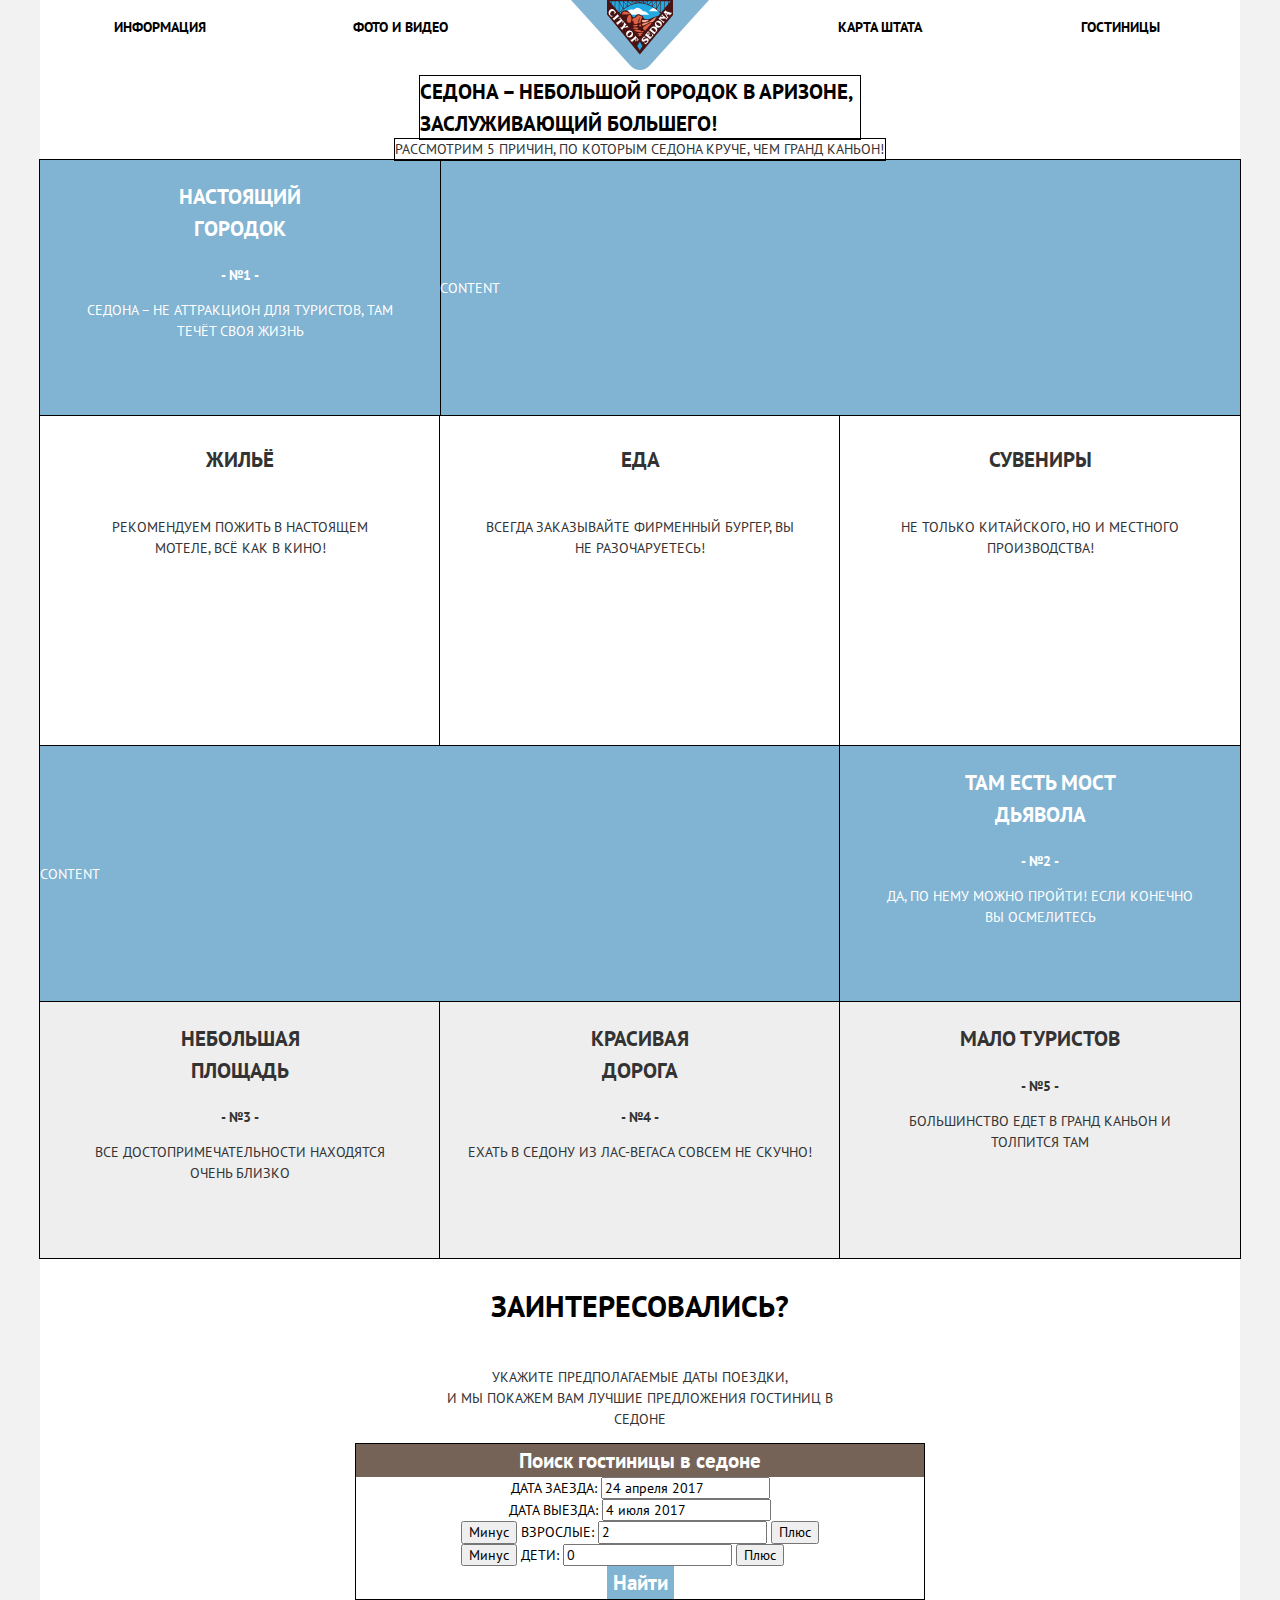
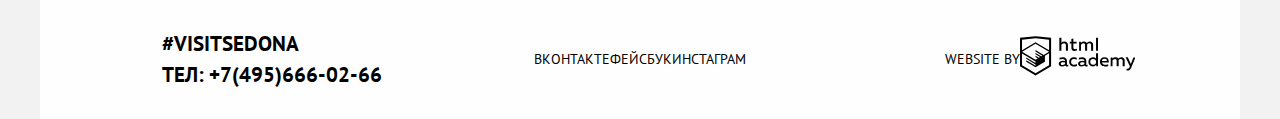
<file: index.html>
<!DOCTYPE html>
<html lang="ru">
<head>
  <meta charset="utf-8">
  <title>HTML Academy: Седона - главная</title>
  <link href="https://fonts.googleapis.com/css?family=PT+Sans:400,700&display=swap&subset=cyrillic" rel="stylesheet">
  <link href="css/normalize.css" rel="stylesheet">
  <link href="css/style.css" rel="stylesheet">
</head>
<body>
  <div class="container">
    <header class="page-header">
      <nav class="wrap-navigation">
        <ul class="site-navigation">
          <li class="site-navigation-item">
            <a class="site-navigation-link" href="#">Информация</a>
          </li>
          <li class="site-navigation-item">
            <a class="site-navigation-link" href="#">Фото и видео</a>
          </li>
        </ul>
        <a class="logo-sedona" href="#">
          <img src="img/logo-sedona.svg" width="140" height="70" alt="Логотип">
        </a>
        <ul class="site-navigation">
          <li class="site-navigation-item">
            <a class="site-navigation-link" href="#">Карта штата</a>
          </li>
          <li class="site-navigation-item">
            <a class="site-navigation-link" href="catalog.html">Гостиницы</a>
          </li>
        </ul>
      </nav>
    </header>
    
    <main class="page-main">
      <div class="welcome"></div>
      <h1 class="title">Седона – небольшой городок в Аризоне, заслуживающий большего!</h1>
      <section class="advantages">
        <h2 class="advantages-title">
          Рассмотрим 5 причин, по которым Седона круче, чем гранд каньон!
        </h2>
        <ul class="advantages-list">
          <li class="advantages-item">
            <div class="advantages-item-wrap real-town">
              <h3 class="advantages-item-title">Настоящий городок</h3>
              <b>- №1 -</b>
              <p class="advantages-item-text">
                Седона – не аттракцион для туристов, там течёт своя жизнь
              </p>
            </div>
            <ul class="advantages-sublist">
              <li class="advantages-subitem">
                <h4 class="advantages-item-title">Жильё</h4>
                <p class="advantages-item-text">
                  Рекомендуем пожить в настоящем мотеле, всё как в кино!
                </p>
              </li>
              <li class="advantages-subitem">
                <h4 class="advantages-item-title">Еда</h4>
                <p class="advantages-item-text">
                  Всегда заказывайте фирменный бургер, вы не разочаруетесь!
                </p>
              </li>
              <li class="advantages-subitem">
                <h4 class="advantages-item-title">Сувениры</h4>
                <p class="advantages-item-text">
                  Не только китайского, но и местного производства!
                </p>
              </li>
            </ul>
          </li>
          <li class="advantages-item">
            <div class="advantages-item-wrap bridge-devil">
              <h3 class="advantages-item-title">Там есть мост дьявола</h3>
              <b>- №2 -</b>
              <p class="advantages-item-text">
                Да, по нему можно пройти! Если конечно вы осмелитесь
              </p>
            </div>
          </li>
          <li class="advantages-item">
            <h3 class="advantages-item-title">Небольшая площадь</h3>
            <b>- №3 -</b>
            <p class="advantages-item-text">
              Все достопримечательности находятся очень близко
            </p>
          </li>
          <li class="advantages-item">
            <h3 class="advantages-item-title">Красивая дорога</h3>
            <b>- №4 -</b>
            <p>Ехать в Седону из Лас-Вегаса совсем не скучно!</p>
          </li>
          <li class="advantages-item">
            <h3 class="advantages-item-title">Мало туристов</h3>
            <b>- №5 -</b>
            <p class="advantages-item-text">
              Большинство едет в гранд каньон и толпится там
            </p>
          </li>
        </ul>
      </section>

      <section class="search">
        <h2 class="search-title">Заинтересовались?</h2>
        <p class="search-text">
          Укажите предполагаемые даты поездки,<br>
          и мы покажем вам лучшие предложения гостиниц в Седоне
        </p>
        <form class="search-form" action="" method="post">
          <button class="button search-form-button" type="button">Поиск гостиницы в седоне</button>
          <label>
            Дата заезда:
            <input class="date arrival" type="text" name="arrival-date" value="24 апреля 2017">
          </label>
          <label>
            Дата выезда:
            <input class="date departure" type="text" name="departure-date" value="4 июля 2017">
          </label>
          <div class="amount-people">
            <div class="field-adults">
              <button class="decrease adults" type="button">Минус</button>
              <label class="adults-field">
                Взрослые:
                <input class="amount-adults" type="number" name="adults" value="2" min="0">
              </label>
              <button class="increase adults" type="button">Плюс</button>
            </div>
            <div class="field-children">
              <button class="decrease children" type="button">Минус</button>
              <label class="children-field">
                Дети:
                <input id="children-field" type="number" name="children" value="0" min="0">
              </label>
              <button class="increase children" type="button">Плюс</button>
            </div>
          </div>
          <button class="button search-form-find" type="button">Найти</button>
        </form>
        <div class="map"></div>
      </section>
    </main>
    
    <footer class="page-footer">
      <ul class="page-footer-part contacts">
        <li class="contacts-item">#visitsedona</li>
        <li class="contacts-item">Тел: +7(495)666-02-66</li>
      </ul>
      <ul class="page-footer-part socials">
        <li class="socials-item"><a href="#">Вконтакте</a></li>
        <li class="socials-item"><a href="#">Фейсбук</a></li>
        <li class="socials-item"><a href="#">Инстаграм</a></li>
      </ul>
      <div class="page-footer-part logo-htmlacademy">
          <span class="logo-htmlacademy-item">website by</span>
          <a class="logo-htmlacademy-item" href="https://htmlacademy.ru">
            <img src="img/logo-htmlacademy.svg" width="115" height="40" alt="HTML Academy">
          </a>
      </div>
    </footer>
  </div>
</body>
</html>
</file>
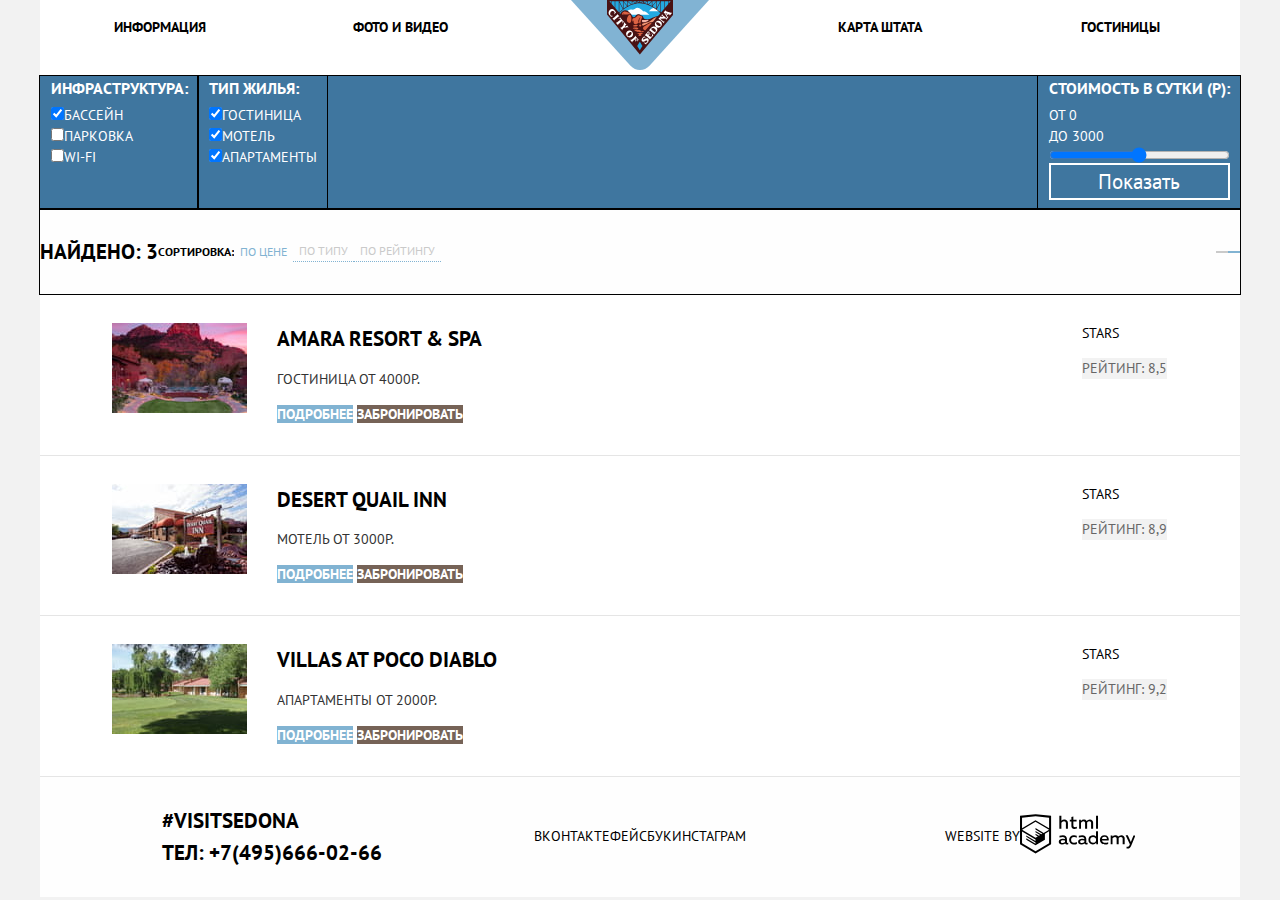
<file: catalog.html>
<!DOCTYPE html>
<html lang="ru">
<head>
  <meta charset="utf-8">
  <title>HTML Academy: Седона - каталог гостиниц</title>
  <link href="https://fonts.googleapis.com/css?family=PT+Sans:400,700&display=swap&subset=cyrillic" rel="stylesheet">
  <link href="css/normalize.css" rel="stylesheet">
  <link href="css/style.css" rel="stylesheet">
</head>
<body>
  <div class="container">
    <header class="page-header">
      <nav class="wrap-navigation">
        <ul class="site-navigation">
          <li class="site-navigation-item">
            <a class="site-navigation-link" href="#">Информация</a>
          </li>
          <li class="site-navigation-item">
            <a class="site-navigation-link" href="#">Фото и видео</a>
          </li>
        </ul>
        <a class="logo-sedona" href="index.html">
          <img src="img/logo-sedona.svg" width="140" height="70" alt="Логотип">
        </a>
        <ul class="site-navigation">
          <li class="site-navigation-item">
            <a class="site-navigation-link" href="#">Карта штата</a>
          </li>
          <li class="site-navigation-item site-navigation-link-active">
            <a class="site-navigation-link" href="#">Гостиницы</a>
          </li>
        </ul>
      </nav>
    </header>
    
    <main class="page-main">
      <h1 class="visually-hidden">Каталог гостиниц</h1>
      <form class="choice-form" action="" method="post">
        <fieldset class="choice-form-fieldset infrastructure">
          <legend class="choice-form-legend">Инфраструктура:</legend>
          <label><input type="checkbox" name="pool" checked>Бассейн</label>
          <label><input type="checkbox" name="parking">Парковка</label>
          <label><input type="checkbox" name="wi-fi">wi-fi</label>
        </fieldset>
        <fieldset class="choice-form-fieldset type-housing">
          <legend class="choice-form-legend">Тип жилья:</legend>
          <label><input type="checkbox" name="hotel" checked>Гостиница</label>
          <label><input type="checkbox" name="motel" checked>Мотель</label>
          <label><input type="checkbox" name="apartments" checked>Апартаменты</label>
        </fieldset>
        <fieldset class="choice-form-fieldset cost">
          <legend class="choice-form-legend">Стоимость в сутки (р):</legend>
          <output name="min-cost">от 0</output>
          <output name="max-cost">до 3000</output>
          <input type="range" name="cost" min="0">
          <button class="button show-button" type="submit">Показать</button>
        </fieldset>
      </form>
      <div class="sorting">
        <b class="sorting-found">Найдено: 3</b>
        <b class="sorting-by">Сортировка:</b>
        <button class="button-sorting button-sorting-active button-sorting-price" type="button">
          По цене
        </button>
        <button class="button-sorting button-sorting-type" type="button">
          По типу
        </button>
        <button class="button-sorting button-sorting-rating" type="button">
          По рейтингу
        </button>
        <button class="button-arrow button-arrow-up" class="arrow" type="button">
          Кнопка вверх
        </button>
        <button class="button-arrow button-arrow-down button-arrow-active" class="arrow" type="button">
          Кнопка вниз
        </button>
      </div>
      <ul class="house-list">
        <li class="house-list-item">
          <img class="house-list-img" src="img/amara-resort.jpg" width="135" height="90" alt="Фото гостиницы">
          <div class="house-list-content">
            <a class="house-list-name" href="#">Amara resort & spa</a>
            <p class="house-list-type">Гостиница от 4000р.</p>
            <a class="button house-list-detailed" href="#">Подробнее</a>
            <a class="button house-list-reservation" href="#">Забронировать</a>
          </div>
          <div class="house-list-rating">
            <div class="house-list-rating-stars">stars</div>
            <p class="house-list-rating-number">Рейтинг: 8,5</p>
          </div>
        </li>
        <li class="house-list-item">
          <img class="house-list-img" src="img/desert-quail-inn.jpg" width="135" height="90" alt="Фото мотеля">
          <div class="house-list-content">
            <a class="house-list-name" href="#">Desert quail inn</a>
            <p class="house-list-type">Мотель от 3000р.</p>
            <a class="button house-list-detailed" href="#">Подробнее</a>
            <a class="button house-list-reservation" href="#">Забронировать</a>
          </div>
          <div class="house-list-rating">
            <div class="house-list-rating-stars">stars</div>
            <p class="house-list-rating-number">Рейтинг: 8,9</p>
          </div>
        </li>
        <li class="house-list-item">
          <img class="house-list-img" src="img/villas.jpg" width="135" height="90" alt="Фото апартаментов">
          <div class="house-list-content">
            <a class="house-list-name" href="#">Villas at poco diablo</a>
            <p class="house-list-type">Апартаменты от 2000р.</p>
            <a class="button house-list-detailed" href="#">Подробнее</a>
            <a class="button house-list-reservation" href="#">Забронировать</a>
        </div>
        <div class="house-list-rating">
          <div class="house-list-rating-stars">stars</div>
          <p class="house-list-rating-number">Рейтинг: 9,2</p>
        </div>
        </li>
      </ul>
    </main>

    <footer class="page-footer">
      <ul class="page-footer-part contacts">
        <li class="contacts-item">#visitsedona</li>
        <li class="contacts-item">Тел: +7(495)666-02-66</li>
      </ul>
      <ul class="page-footer-part socials">
        <li class="socials-item"><a href="#">Вконтакте</a></li>
        <li class="socials-item"><a href="#">Фейсбук</a></li>
        <li class="socials-item"><a href="#">Инстаграм</a></li>
      </ul>
      <div class="page-footer-part logo-htmlacademy">
          <span class="logo-htmlacademy-item">website by</span>
          <a class="logo-htmlacademy-item" href="https://htmlacademy.ru">
            <img src="img/logo-htmlacademy.svg" width="115" height="40" alt="HTML Academy">
          </a>
      </div>
    </footer>
  </div>
</body>
</html>
</file>
<file: css/style.css>
body {
    margin: 0;
    padding: 0;

    font-family: "PT Sans", Arial, sans-serif;
    font-size: 14px;
    line-height: 1.5;
    color: #000000;
    text-transform: uppercase;

    background-color: #f2f2f2;
}

.container {
    width: 1200px;
    margin: 0 auto;
    padding: 0;
}

a {
    text-decoration: none;
    color: #000000;
}

.button {
    border: 0 none;

    font-size: 21px;
    line-height: 1.5;
    font-weight: bold;
    color: #ffffff;
}

.visually-hidden {
	position: absolute !important;
	clip: rect(1px 1px 1px 1px); /* IE6, IE7 */
	clip: rect(1px, 1px, 1px, 1px);
	padding:0 !important;
	border:0 !important;
	height: 1px !important; 
	width: 1px !important; 
	overflow: hidden;
}

/* Начало стилизации шапки сайта  */

.page-header {
    font-weight: bold;

    background-color: #ffffff;
}

.wrap-navigation {
    display: flex;
    flex-grow: 1;
}

.logo-sedona {
    min-width: 240px;
    margin-bottom: -21px;

    text-align: center;
}

.site-navigation {
    display: flex;
    flex-wrap: wrap;
    min-width: 480px;
    margin: 0;
    padding: 0;

    list-style: none;
}

.site-navigation-item {
    flex-grow: 1;
    min-width: 240px;
    margin: 0;
    padding: 0;
}

.site-navigation-link {
    display: block;
    min-height: 55px;
    line-height: 55px;
    text-align: center;
}

.site-navigation-link:hover {
    color: #81b3d2;
}

.site-navigation-link:active {
    color: #cacaca;
}

.site-navigation-link-active {
    color: #766357;
}

/* Начало стилизации главной страницы  */

.page-main {
    padding-top: 21px;
    background-color: #ffffff;
}

.title {
    width: 440px;
    margin: 0 auto;

    font-size: 21px;
    line-height: 1.5;
    font-weight: bold;
    color: #000000;

    outline: 1px solid black;
}

.advantages-title {
    width: 490px;
    margin: 0 auto;

    font-size: 14px;
    line-height: 1.5;
    font-weight: normal;
    color: #333333;

    outline: 1px solid black;
}

.advantages-list,
.advantages-sublist {
    display: flex;
    flex-wrap: wrap;
    width: 1200px;
    margin: 0;
    padding: 0;

    list-style: none;
    outline: 1px solid black;
}

.advantages-item,
.advantages-subitem {
    display: flex;
    flex-wrap: wrap;
    flex-grow: 1;
    flex-direction: column;
    align-items: center;
    width: 400px;

    color: #333333;
    outline: 1px solid black;
}

.advantages-item {

    min-height: 256px;
    background-color: #eeeeee;
}

.advantages-item:first-of-type,
.advantages-item:nth-of-type(2) {
    flex-direction: row;
    width: 1200px;
    color: #ffffff;

    background-color: #81b3d2;
}

.advantages-item:first-of-type::before {
    content: "content";
    width: 800px;
}

.advantages-item:nth-of-type(2)::before {
    content: "content";
    width: 800px;
}

.advantages-item-wrap {
    display: flex;
    flex-direction: column;
    align-items: center;
    width: 400px;
    min-height: 256px;
    outline: 1px solid black;
}

.real-town {
    order: -1;
}

.advantages-subitem {
    min-height: 330px;
    background-color: #ffffff;
}

.advantages-item-title {
    width: 160px;
    text-align: center;
    font-size: 21px;
    line-height: 1.5;
    font-weight: bold;
}

.advantages-item-text {
    width: 310px;
    text-align: center;
}

.search {
    display: flex;
    flex-direction: column;
    align-items: center;
}

.search-title {
    font-size: 30px;
    line-height: 1.5;
    font-weight: bold;
    color: #000000;
}

.search-text {
    margin-right: 380px;
    margin-left: 380px;
    color: #333333;
    text-align: center;
}

.search-form {
    display: flex;
    flex-direction: column;
    align-items: center;
    min-width: 568px;
    margin-left: auto;
    margin-right: auto;

    outline: 1px solid black;
}

.search-form-button {
    align-self: stretch;

    background-color: #766357;
}

.search-form-button:hover {
    background-color: #604e43;
}

.search-form-button:active {
    color: #928a85;

    background-color: #503e33;
}

.search-form-find {
    background-color: #81b3d2;
}

.search-form-find:hover {
    background-color: #669ec0;
}

.search-form-find:active {
    color: #94b9d2;

    background-color: #5496bd;
}

/* Начало стилизации страницы с катологом гостиниц  */

.choice-form {
    display: flex;
    flex-wrap: wrap;

    color: #ffffff;

    background-color: #3f769f;
    
    outline: 1px solid black;
}

.choice-form-fieldset {
    display: flex;
    flex-direction: column;
    margin: 0;
    border: 0 none;
    
    outline: 1px solid black;
}

.type-housing {
    margin-right: auto;
}

.choice-form-legend {
    font-size: 16px;
    line-height: 1.5;
    font-weight: bold;
}

.show-button {
    border: 2px solid #ffffff;

    font-weight: 400;

    background-color: rgba(63, 118, 159, 0);
}

.show-button:hover {
    color: #000000;

    background-color: #ffffff;
}

.sorting {
    display: flex;
    align-items: center;
    min-height: 85px;
    background-color: #fefefe;

    outline: 1px solid black;
}

.sorting-found {
    font-size: 21px;
    line-height: 1.5;
    font-weight: bold;
}

.sorting-by {
    font-size: 12px;
    line-height: 1.5;
    color: #000000;
}

.button-sorting {
    border-width: 0;
    border-bottom: 1px dotted #81b3d2;

    font-size: 12px;
    line-height: 1.5;
    color: #cacaca;
    text-transform: uppercase;

    background-color: #fefefe;
}

.button-sorting:hover {
    color: #81b3d2;
}

.button-sorting:active {
    border: none;

    color: #000000;
}

.button-sorting-active {
    border: none;

    color: #81b3d2;
}

.button-sorting-rating {
    margin-right: auto;
}

.button-arrow {
    border: none;

    font-size: 0;

    background-color: #cacaca;
}

.button-arrow:hover {
    background-color: #81b3d2;
}

.button-arrow:active {
    background-color: #000000;
}

.button-arrow-active {
    font-size: 0;

    background-color: #81b3d2;
}

.house-list {
    margin: 0;
    padding: 0;

    background-color: #ffffff;

    list-style: none;
}

.house-list-item {
    display: flex;
    margin: 0;
    padding-top: 28px;
    padding-right: 73px;
    padding-bottom: 30px;
    padding-left: 72px;

    border-top: 1px solid #e5e5e5;
}

.house-list-item:last-of-type {
    border-bottom: 1px solid #e5e5e5;
}

.house-list-content {
    margin-right: auto;
    margin-left: 30px;
}

.house-list-name {
    font-size: 21px;
    line-height: 1.5;
    font-weight: bold;
    color: #000000;
}

.house-list-name:hover {
    color: #81b3d2;
}

.house-list-name:active {
    color: #cacaca;
}

.house-list-type {
    color: #333333;
}

.house-list-detailed {
    font-size: 14px;

    background-color: #81b3d2;
}

.house-list-detailed:hover {
    background-color: #669ec0;
}

.house-list-detailed:active {
    color: #8b979f;

    background-color: #425c6c;
}

.house-list-reservation {
    font-size: 14px;

    background-color: #766357;
}

.house-list-reservation:hover {
    background-color: #604e43;
}

.house-list-reservation:active {
    color: #928a85;

    background-color: #503e33;
}

.house-list-rating-number {
    color: #666666;

    background-color: #f2f2f2;
}

/* Начало стилизации подвала сайта  */

.page-footer {
    display: flex;
    align-items: center;
    min-height: 120px;

    background-color: rgba(255, 255, 255, 0.902);
}

.page-footer-part {
    flex-basis: 0;
    flex-grow: 1;
}

.contacts,
.socials,
.logo-htmlacademy {
    display: flex;
    justify-content: center;
    margin: 0;
    padding: 0;
}

.contacts {
    flex-direction: column;
    font-size: 21px;
    line-height: 1.5;
    font-weight: bold;

    list-style: none;
}

.contacts-item {
    margin-left: 122px;
}

.socials {
    align-items: center;

    list-style: none;
}

.logo-htmlacademy {
    align-items: center;
}
</file>
